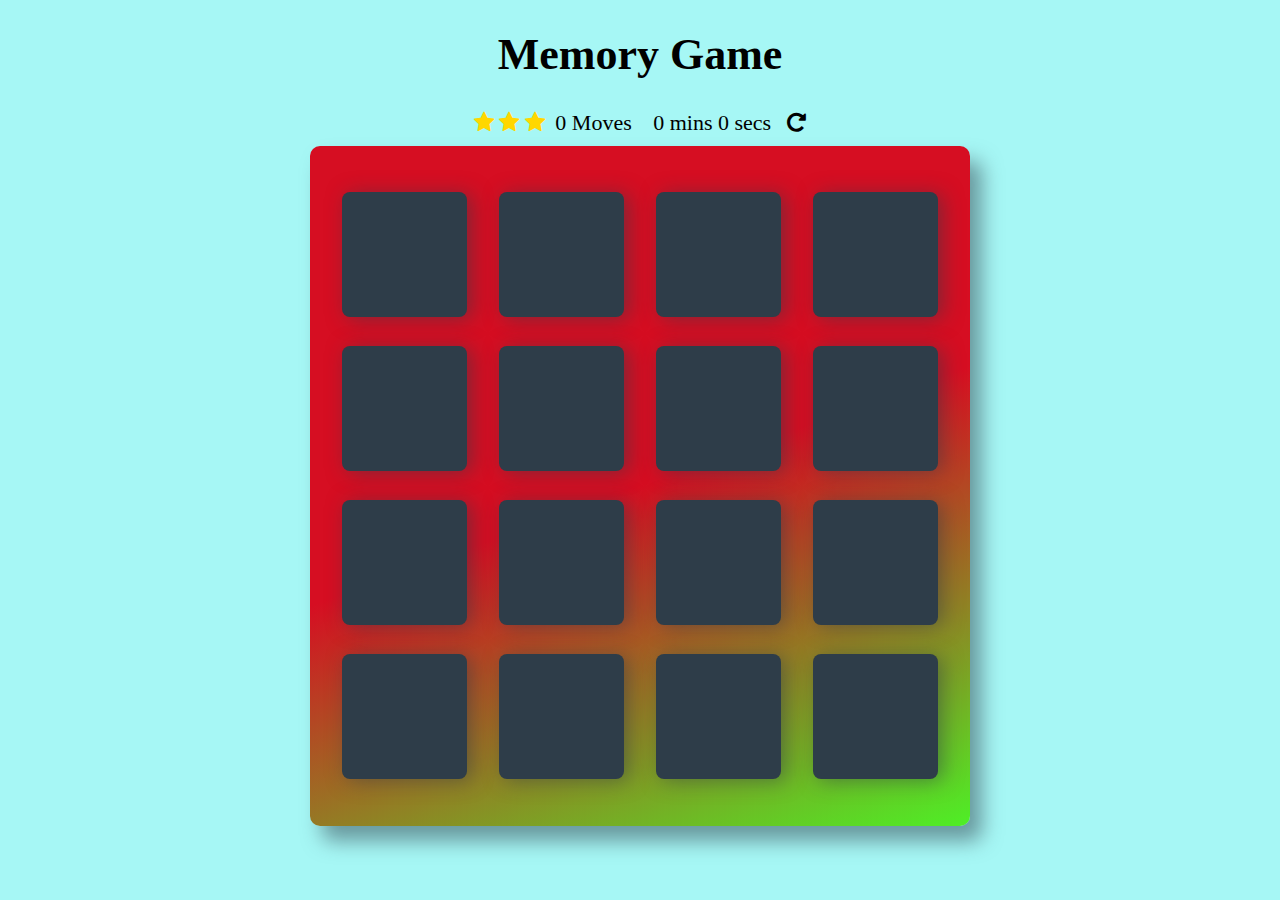
<file: index.html>
<!doctype html>
<html lang="en">
<head>
    <meta charset="utf-8">
    <title>Memory Game</title>
    <meta name="description" content="">
    <meta name="viewport" content="width=device-width, initial-scale=1">
    <link rel="stylesheet prefetch" href="https://maxcdn.bootstrapcdn.com/font-awesome/4.6.1/css/font-awesome.min.css">
    <link rel="stylesheet prefetch" href="https://fonts.googleapis.com/css?family=Coda">
    
    <link rel="stylesheet" href="css/app1.css">
</head>
<body>

    <div class="container">
        <header>
            <h1>Memory Game</h1>
        </header>

        <section class="score-panel">
        	<ul class="stars">
        		<li><i class="fa fa-star"></i></li>
        		<li><i class="fa fa-star"></i></li>
        		<li><i class="fa fa-star"></i></li>
        	</ul>

        	<span class="moves">0</span> Moves

            <div class="timer">
            </div>

            <div class="restart" onclick=startGame()>
        		<i class="fa fa-repeat"></i>
        	</div>
        </section>

        <ul class="deck" id="card-deck">
            <li class="card" type="diamond">
                <i class="fa fa-diamond"></i>
            </li>
            <li class="card" type="plane">
                <i class="fa fa-paper-plane-o"></i>
            </li>
            <li class="card match" type="anchor">
+                <i class="fa fa-anchor"></i>
            </li>
            <li class="card" type="bolt" >
                <i class="fa fa-bolt"></i>
            </li>
            <li class="card" type="cube">
                <i class="fa fa-cube"></i>
            </li>
            <li class="card match" type="anchor">
                <i class="fa fa-anchor"></i>
            </li>
            <li class="card" type="leaf">
                <i class="fa fa-leaf"></i>
            </li>
            <li class="card" type="bicycle">
                <i class="fa fa-bicycle"></i>
            </li>
            <li class="card" type="bomb">
                <i class="fa fa-bomb"></i>
            </li>
            <li class="card open show" type="bolt">
                <i class="fa fa-bolt"></i>
            </li>
            <li class="card" type="bicycle">
                <i class="fa fa-bicycle"></i>
            </li>
            <li class="card" type="diamond">
                <i class="fa fa-diamond"></i>
            </li>
            <li class="card" type="bomb">
                <i class="fa fa-bomb"></i>
            </li>
            <li class="card" type="leaf">
                <i class="fa fa-leaf"></i>
            </li>
            <li class="card" type="plane">
                <i class="fa fa-paper-plane-o"></i>
            </li>
            <li class="card" type="cube">
                <i class="fa fa-cube"></i>
            </li>
        </ul>

        <div id="popup1" class="overlay">
            <div class="popup">
              <h2>Congratulations</h2>
                <a class="close" href=# >×</a>
                <div class="content-1">
                    Congratulations you're a winner ????
                </div>
                <div class="content-2">
                    <p>You made <span id=finalMove> </span> moves </p>
                    <p>in <span id=totalTime> </span> </p>
                    <p>Rating:  <span id=starRating></span></p>
                </div>
                <button id="play-again"onclick="playAgain()">
                    Play again ??</a>
                </button>  
            </div>
        </div>

    </div>
    <script src="js/app1.js"></script>
</body>
</html>
</file>
<file: css/app1.css>
html {
	box-sizing: border-box;
	background-color:#A6F7F5;
}

*,
*::before,
*::after {
	box-sizing: inherit;
}

html,
body {
	width: 100%;
	height: 100%;
	margin: 0;
	padding: 0;
}

body {
	font-family: 'Permanent Marker', cursive;
	font-size: 16px;
}

.container {
	display: flex;
	justify-content: center;
	align-items: center;
	flex-direction: column;
}

h1 {
	font-family: 'Gloria Hallelujah', cursive;
}


/*
 * Styles for the deck of cards
 */


.deck {
    width: 660px;
    min-height: 680px;
    background: linear-gradient(160deg, #d60e22 50%, #4eef26 100%);
    padding: 32px;
    border-radius: 10px;
    box-shadow: 12px 15px 20px 0 rgba(46, 61, 73, 0.5);
    display: flex;
    flex-wrap: wrap;
    justify-content: space-between;
    align-items: center;
    margin: 0 0 3em;
}
.deck .card {
    height: 125px;
    width: 125px;
    background: #2e3d49;
    font-size: 0;
    color: #ffffff;
    border-radius: 8px;
    cursor: pointer;
    display: flex;
    justify-content: center;
    align-items: center;
    box-shadow: 5px 2px 20px 0 rgba(46, 61, 73, 0.5);
}



.deck .card.open {
	transform: rotateY(0);
	background: #02b3e4;
	cursor: default;
	animation-name: flipInY;
	-webkit-backface-visibility: visible !important;
	backface-visibility: visible !important;
	animation-duration: .75s;
}

.deck .card.show {
	font-size: 33px;
}

.deck .card.match {
	cursor: default;
	background: #E5F720;
	font-size: 33px;
	animation-name: rubberBand;
	-webkit-backface-visibility: visible !important;
	backface-visibility: visible !important;
	animation-duration: .75s;
}

.deck .card.unmatched {
	animation-name: pulse;
	-webkit-backface-visibility: visible !important;
	backface-visibility: visible !important;
	animation-duration: .75s;
	background: #e2043b;
}

.deck .card.disabled {
	pointer-events: none;
	opacity: 0.9;
}


/*
 * Styles for the Score Panel
 */


.score-panel {
	text-align: left;
	margin-bottom: 10px;
}

.score-panel .stars {
	margin: 0;
	padding: 0;
	display: inline-block;
	margin: 0 5px 0 0;
}

.score-panel .stars li {
	list-style: none;
	display: inline-block;
}

.score-panel .restart {
	float: right;
	cursor: pointer;
}

.fa-star {
	color: #FFD700;
}

.timer {
	display: inline-block;
	margin: 0 1rem;
}


/*
 * Styles for congratulations modal
 */


.overlay {
	position: fixed;
	top: 0;
	bottom: 0;
	left: 0;
	right: 0;
	background: rgba(0, 0, 0, 0.7);
	transition: opacity 500ms;
	visibility: hidden;
	opacity: 0;
}

.overlay:target {
	visibility: visible;
	opacity: 1;
}
  
.popup {
	margin: 70px auto;
	padding: 20px;
	background: #ffffff;
	border-radius: 5px;
	width: 85%;
	position: relative;
	transition: all 5s ease-in-out;
	font-family: 'Gloria Hallelujah', cursive;
}
  
.popup h2 {
	margin-top: 0;
	color: #333;
	font-family: Tahoma, Arial, sans-serif;
}

.popup .close {
	position: absolute;
	top: 20px;
	right: 30px;
	transition: all 200ms;
	font-size: 30px;
	font-weight: bold;
	text-decoration: none;
	color: #333;
}

.popup .close:hover {
	color: #E5F720;
}

.popup .content-1,
.content-2 {
	max-height: 30%;
	overflow: auto;
	text-align: center;
}

.show {
	visibility: visible !important;
	opacity: 100 !important;
}

#starRating li {
	display: inline-block;
}

#play-again {
	background-color: #141214;
	padding: 0.7rem 1rem;
	font-size: 1.1rem;
	display: block;
	margin: 0 auto;
	width: 50%;
	font-family: 'Gloria Hallelujah', cursive;
	color: #ffffff;
	border-radius: 5px;
}

/* animations */
@keyframes flipInY {
	from {
		transform: perspective(400px) rotate3d(0, 1, 0, 90deg);
		animation-timing-function: ease-in;
		opacity: 0;
	}

	40% {
		transform: perspective(400px) rotate3d(0, 1, 0, -20deg);
		animation-timing-function: ease-in;
	}

	60% {
		transform: perspective(400px) rotate3d(0, 1, 0, 10deg);
		opacity: 1;
	}

	80% {
		transform: perspective(400px) rotate3d(0, 1, 0, -5deg);
	}

	to {
		transform: perspective(400px);
	}
}

@keyframes rubberBand {
	from {
		transform: scale3d(1, 1, 1);
	}

	30% {
		transform: scale3d(1.25, 0.75, 1);
	}

	40% {
		transform: scale3d(0.75, 1.25, 1);
	}

	50% {
		transform: scale3d(1.15, 0.85, 1);
	}

	65% {
		transform: scale3d(.95, 1.05, 1);
	}

	75% {
		transform: scale3d(1.05, .95, 1);
	}

	to {
		transform: scale3d(1, 1, 1);
	}
}

@keyframes pulse {
	from {
		transform: scale3d(1, 1, 1);
	}

	50% {
		transform: scale3d(1.2, 1.2, 1.2);
	}

	to {
		transform: scale3d(1, 1, 1);
	}
}


/****** Media queries
***************************/


@media (max-width: 320px) {
	.deck {
		width: 85%;
	}

	.deck .card {
		height: 4.7rem;
		width: 4.7rem;
	}
}


/* For Tablets and larger screens
****************/

@media (min-width: 768px) {
	.container {
		font-size: 22px;
	}

	.deck {
		width: 660px;
		height: 680px;
	}

	.deck .card {
		height: 125px;
		width: 125px;
	}

	.popup {
		width: 60%;
	}
}
</file>
